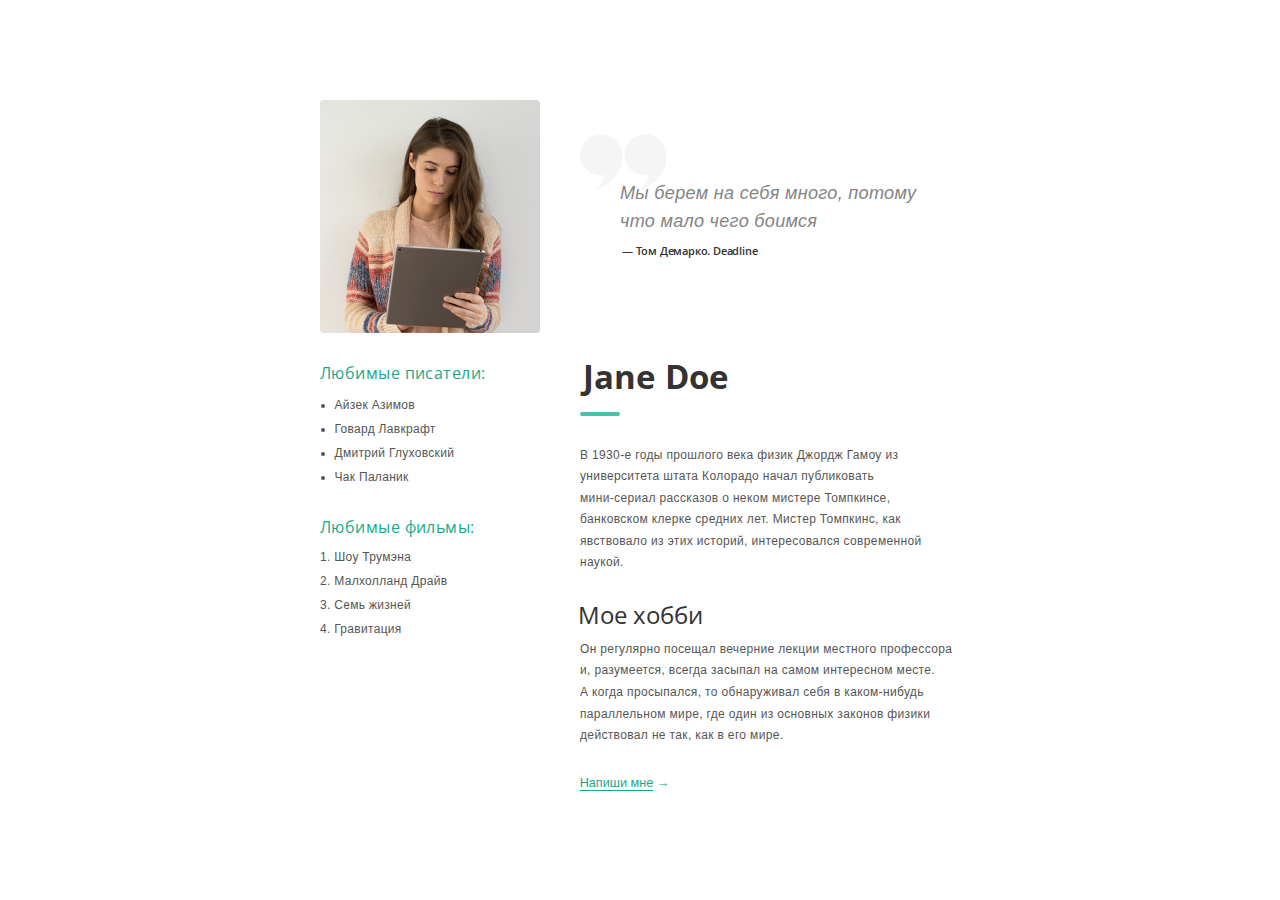
<file: index.html>
<!DOCTYPE html>
<html lang="en">
<head>
    <meta charset="UTF-8">
    <title>LW</title>
    <link href="https://fonts.googleapis.com/css?family=Open+Sans:400,600&display=swap&subset=cyrillic,cyrillic-ext" rel="stylesheet">
    <link href="style/style.css" rel="stylesheet">
</head>
<body>
    <header>
        <img class="my_photo" alt="photo" src="img/img.png">
        <div class="main_info">
            <img class="dots" alt="dots" src="img/quotes.png">
            <p class="first_text">
                Мы берем на себя много, потому что мало чего боимся
            </p>
            <p class="demarko">— Том Демарко. Deadline</p>
        </div>
    </header>
    <main>
        <div class="left">
            <p class="title_left">Любимые писатели:</p>
            <ul class="first_ul">
                <li>Айзек Азимов</li>
                <li>Говард Лавкрафт</li>
                <li>Дмитрий Глуховский</li>
                <li>Чак Паланик</li>
            </ul>
            <p class="title_left2">Любимые фильмы:</p>
            <ul class="second_ul">
                <li>1. Шоу Трумэна</li>
                <li>2. Малхолланд Драйв</li>
                <li>3. Семь жизней</li>
                <li>4. Гравитация</li>
            </ul>
        </div>
        <div class="rigth">
            <h1>Jane Doe</h1>
            <hr>
            <p class="main_text">
                В 1930-е годы прошлого века физик Джордж Гамоу из<br>университета штата Колорадо начал публиковать<br>мини-сериал рассказов о неком мистере Томпкинсе,<br>банковском клерке средних лет. Мистер Томпкинс, как<br>явствовало из этих историй, интересовался современной<br>наукой.
            </p>
            <h2>
                Мое хобби
            </h2>
            <p class="main_text2">
                Он регулярно посещал вечерние лекции местного профессора<br>и, разумеется, всегда засыпал на самом интересном месте.<br>
                А когда просыпался, то обнаруживал себя в каком-нибудь<br>параллельном мире, где один из основных законов физики<br>действовал не так, как в его мире.
            </p>
            <a href="#" class="link">Напиши мне</a><a href="#" class="arrow"> →</a>
        </div>
    </main>
</body>
</html>
</file>
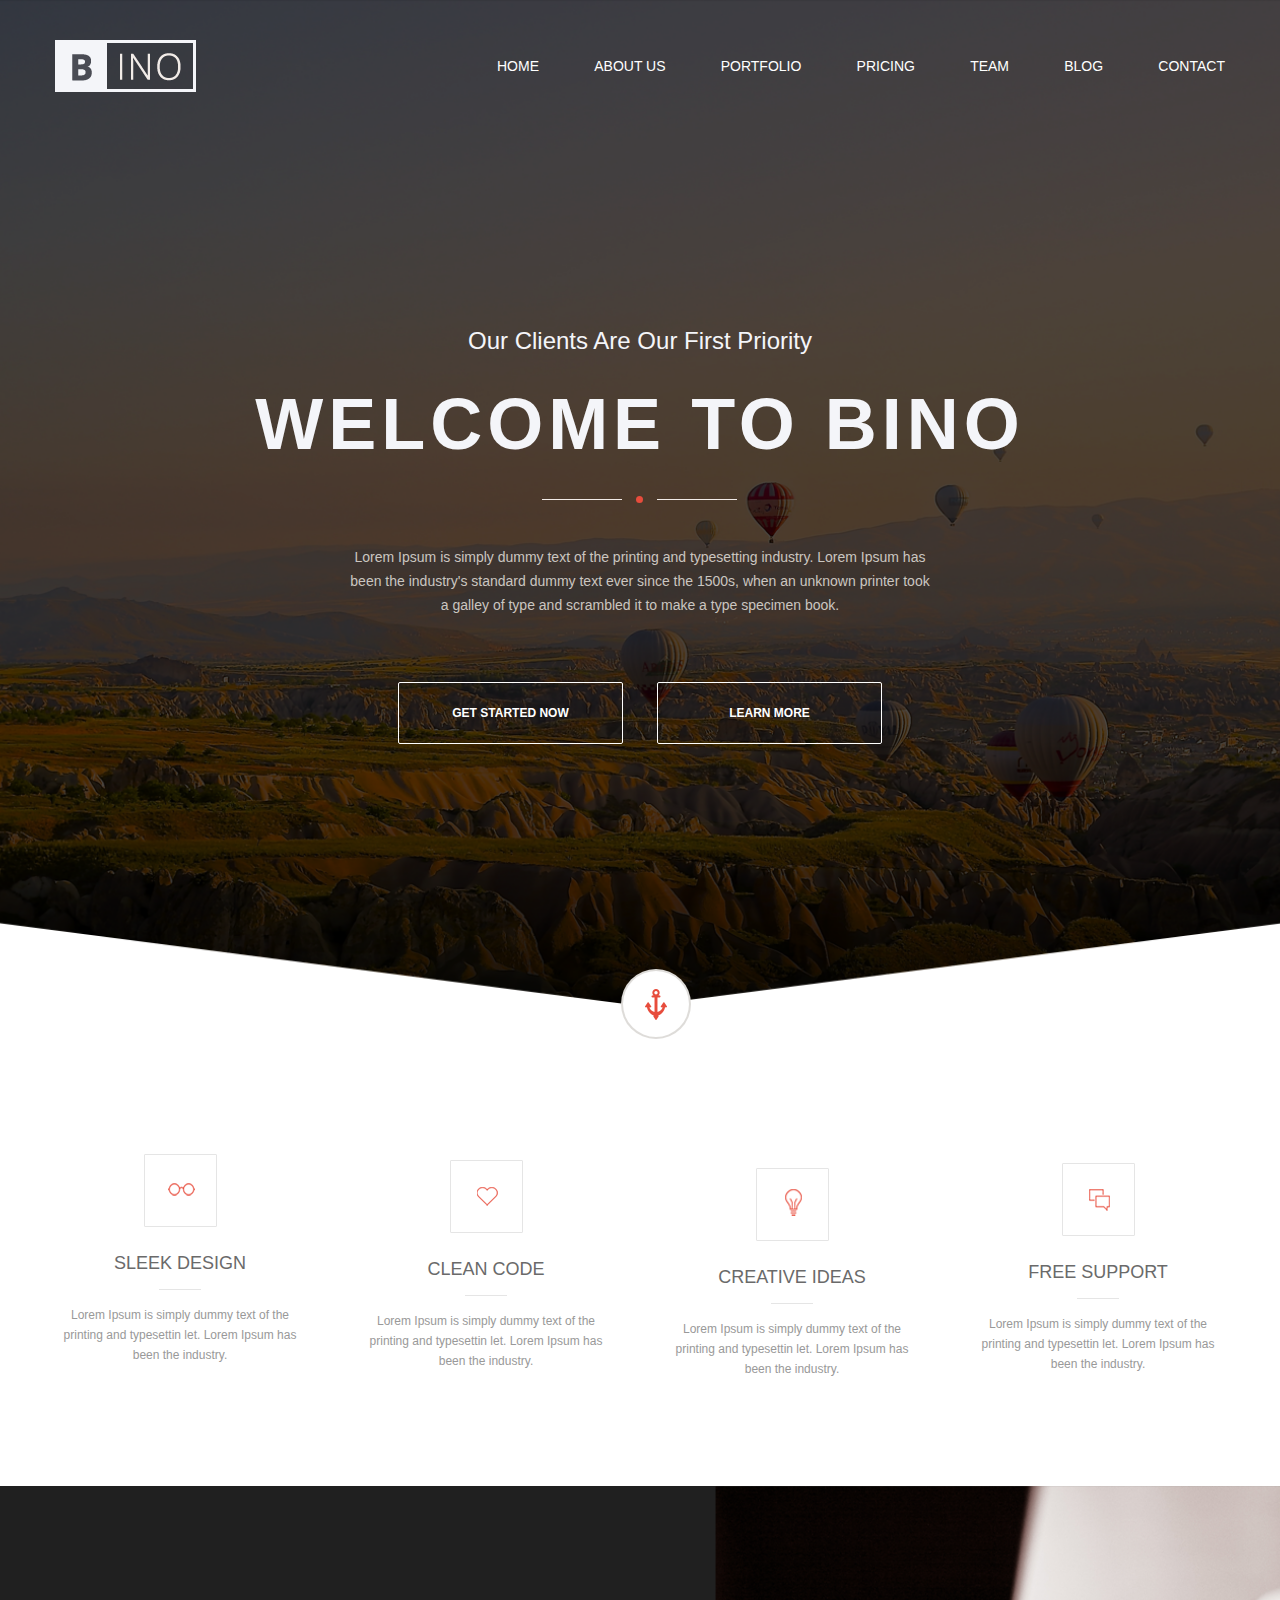
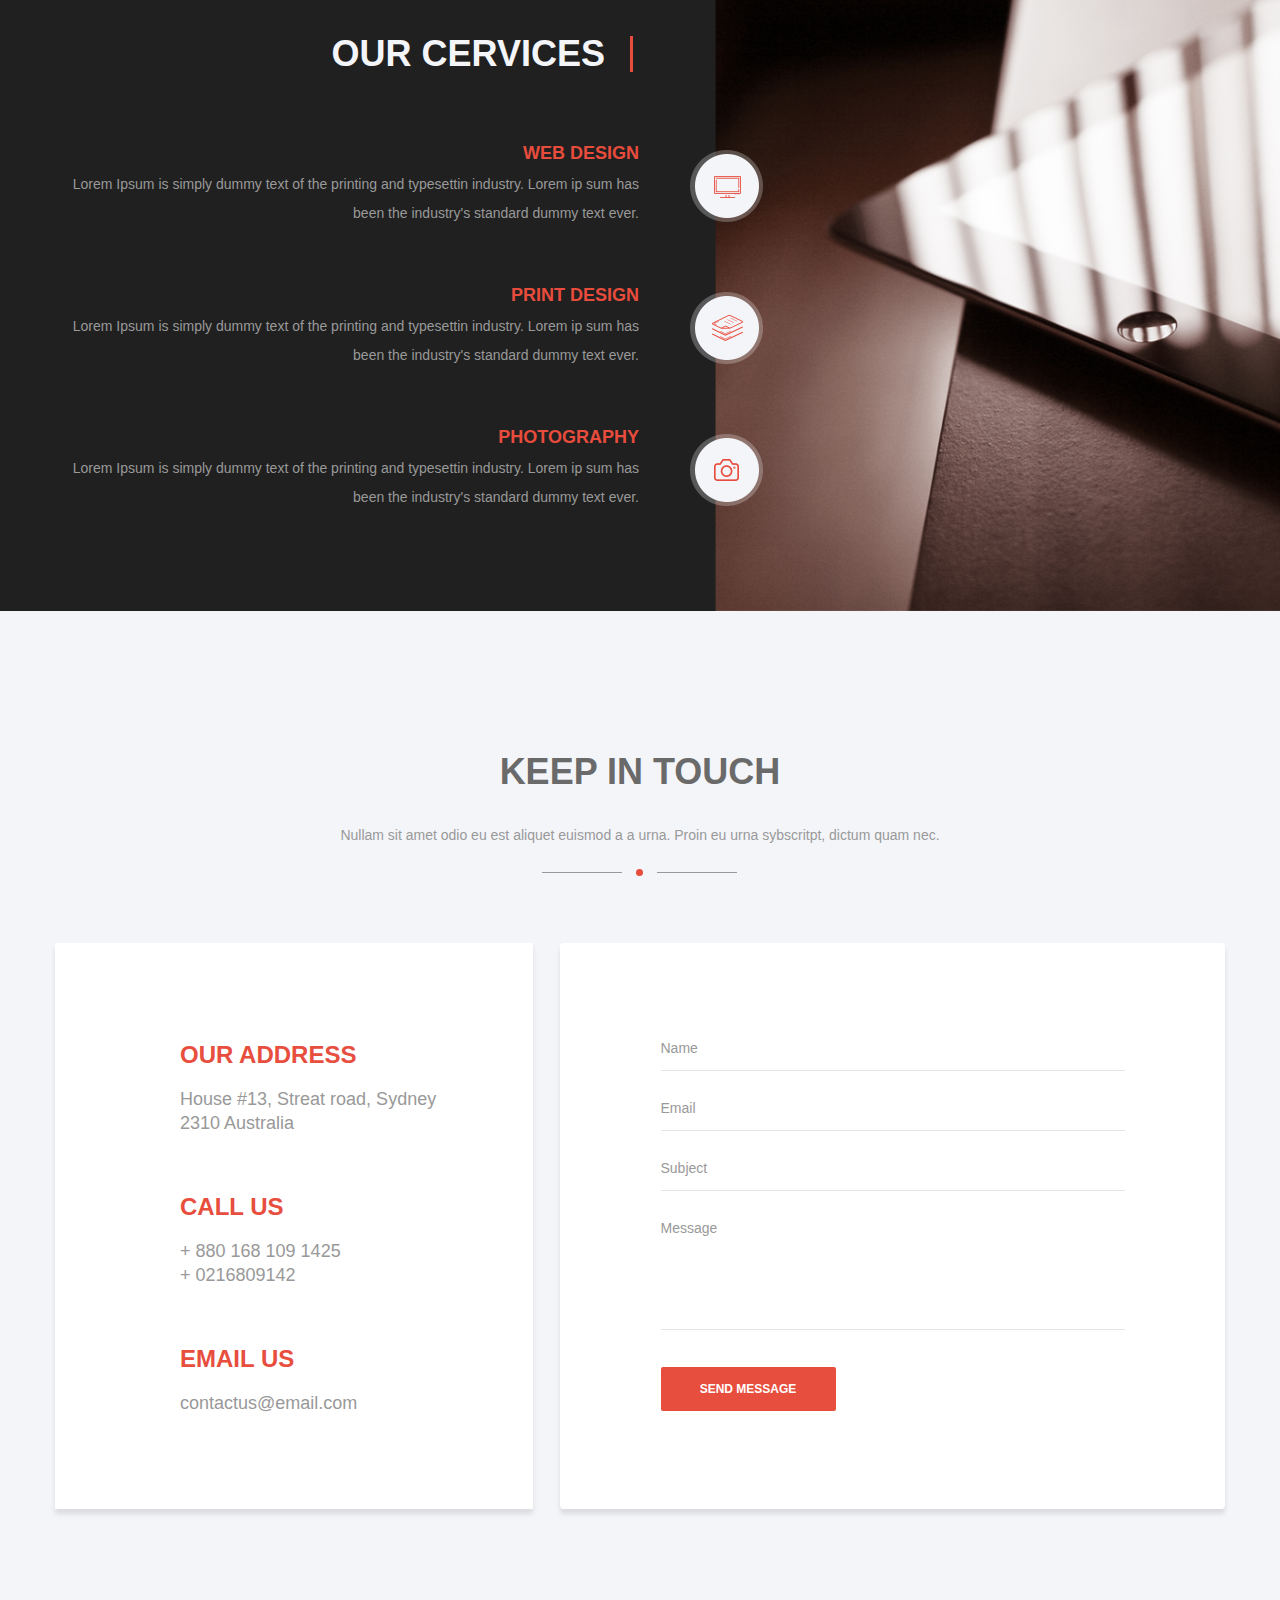
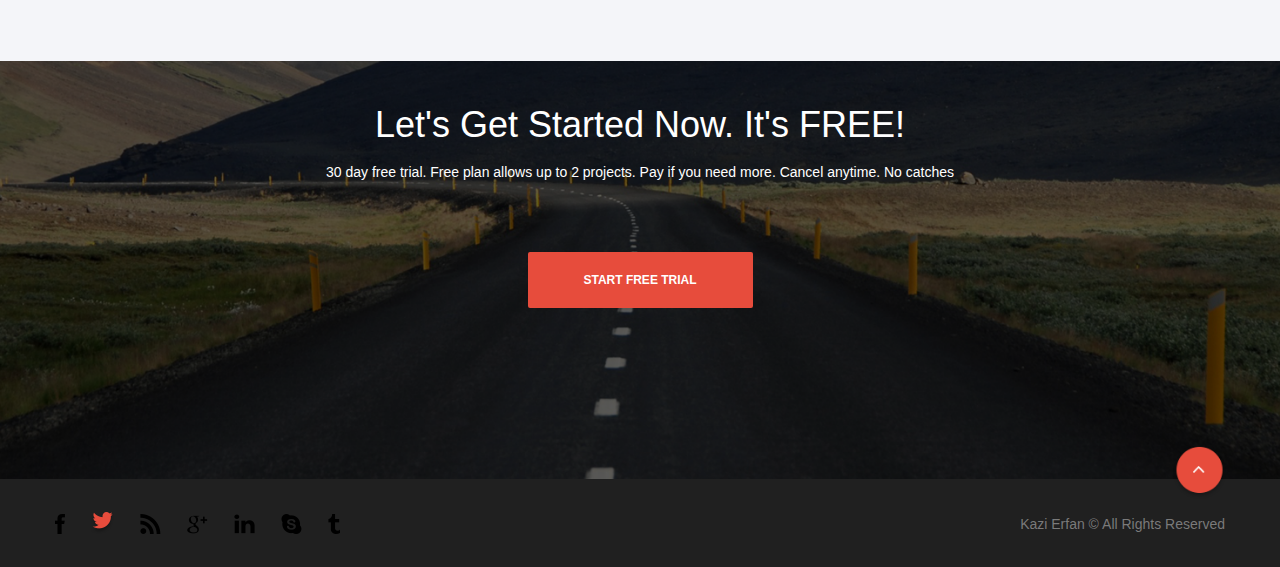
<file: BinoДопЗадание/index.html>
<!DOCTYPE html>
<html lang="en">
<head>
    <meta charset="UTF-8">
    <title>Bino</title>
    <meta name="viewport" content="width=device-width, initial-scale=1">
    <link href="https://fonts.googleapis.com/css?family=Open+Sans&display=swap" rel="stylesheet">
    <link rel="stylesheet" href="css/style.css">
</head>
<body>
    <a href="#"><img class="arrow_down" alt="arrow" src="imgs/icons/Up%20Arrow.png"></a>
    <header>
        <div class="inner navigation">
            <a href="#" class="logotype"><img src="imgs/logos/Bino.png" alt="logotype"></a>
            <nav>
                <a href="#" class="nav_link">home</a>
                <a href="#" class="nav_link">about us</a>
                <a href="#" class="nav_link">portfolio</a>
                <a href="#" class="nav_link">pricing</a>
                <a href="#" class="nav_link">team</a>
                <a href="#" class="nav_link">blog</a>
                <a href="#" class="nav_link">contact</a>
            </nav>
        </div>
        <div class="main_container">
            <p class="main_subtitle">
                Our Clients Are Our First Priority
            </p>
            <h1>WELCOME TO BINO</h1>
            <div class="rofl1">
                <hr><div class="circle"></div><hr>
            </div>
            <p class="lorem">
                Lorem Ipsum is simply dummy text of the printing and typesetting industry. Lorem Ipsum has been the industry's standard dummy text ever since the 1500s, when an unknown printer took a galley of type and scrambled it to make a type specimen book.
            </p>
            <div class="buttons">
                <button class="button">get started now</button>
                <button class="button">learn more</button>
            </div>
        </div>
    </header>
    <section id="eggs">
            <div class="down"><div class="bg"></div></div>
            <div class="features inner">
                <a href="#" class="egg">
                    <img class="egg_img1" src="imgs/icons/Sleek.png" alt="glasses">
                    <div class="img_container">
                    </div>
                    <p class="egg_title">
                        sleek design
                    </p>
                    <hr>
                    <p class="egg_text">
                        Lorem Ipsum is simply dummy text of the printing and typesettin let. Lorem Ipsum has been the industry.
                    </p>
                </a>
                <a href="#" class="egg">
                    <img class="egg_img2" src="imgs/icons/clean.png" alt="glasses">
                    <div class="img_container"></div>
                    <p class="egg_title">
                        clean code
                    </p>
                    <hr>
                    <p class="egg_text">
                        Lorem Ipsum is simply dummy text of the printing and typesettin let. Lorem Ipsum has been the industry.
                    </p>
                </a>
                <a href="#" class="egg">
                    <img class="egg_img3" src="imgs/icons/glasses.png" alt="glasses">
                    <div class="img_container"></div>
                    <p class="egg_title">creative ideas</p>
                    <hr>
                    <p class="egg_text">
                        Lorem Ipsum is simply dummy text of the printing and typesettin let. Lorem Ipsum has been the industry.
                    </p>
                </a>
                <a href="#" class="egg">
                    <img class="egg_img4" src="imgs/icons/sms.png" alt="glasses">
                    <div class="img_container"></div>
                    <p class="egg_title">free support</p>
                    <hr>
                    <p class="egg_text">
                        Lorem Ipsum is simply dummy text of the printing and typesettin let. Lorem Ipsum has been the industry.
                    </p>
                </a>
            </div>
    </section>
    <section id="services">
        <div class="inner">
            <div class="services_container">
                <div class="service_point_h2">
                    <h2>our cervices</h2>
                </div>
                <div class="service_point">
                    <div class="point_element">
                        <h3>web design</h3>
                        <p class="point_text">
                            Lorem Ipsum is simply dummy text of the printing and typesettin industry. Lorem ip sum has<br>been the industry's standard dummy text ever.
                        </p>
                    </div>
                    <div class="point_circle">
                        <img class="circle_img" src="imgs/icons/web.png" alt="web">
                    </div>
                </div>
                <div class="service_point">
                    <div class="point_element">
                        <h3>print design</h3>
                        <p class="point_text">
                            Lorem Ipsum is simply dummy text of the printing and typesettin industry. Lorem ip sum has<br>been the industry's standard dummy text ever.
                        </p>
                    </div>
                    <div class="point_circle">
                        <img class="circle_img" src="imgs/icons/print.png" alt="web">
                    </div>
                </div>
                <div class="service_point">
                    <div class="point_element">
                        <h3>photography</h3>
                        <p class="point_text">
                            Lorem Ipsum is simply dummy text of the printing and typesettin industry. Lorem ip sum has<br>been the industry's standard dummy text ever.
                        </p>
                    </div>
                    <div class="point_circle">
                        <img class="circle_img" src="imgs/icons/photo.png" alt="web">
                    </div>
                </div>
            </div>
        </div>
    </section>
    <section id="keep">
        <div class="keep inner">
            <h2>kEEP IN TOUCH</h2>
            <p class="keep_subtitle">
                Nullam sit amet odio eu est aliquet euismod a a urna. Proin eu urna sybscritpt, dictum quam nec.
            </p>
            <div class="rofl2">
                <hr><div class="circle"></div><hr>
            </div>
            <div class=" forms">
                <div class="weare">
                    <div class="weare_container">
                        <h4>our address</h4>
                        <p class="weare_text">
                            House #13, Streat road, Sydney  2310 Australia
                        </p>
                        <h4>call us</h4>
                        <p class="weare_text">
                            + 880 168 109 1425<br>+ 0216809142
                        </p>
                        <h4>email us</h4>
                        <p class="weare_text">
                            contactus@email.com
                        </p>
                    </div>
                </div>
                <div class="message">
                    <div class="message_container">
                        <p class="message_text">
                            Name
                        </p>
                        <hr>
                        <p class="message_text">
                            Email
                        </p>
                        <hr>
                        <p class="message_text">
                            Subject
                        </p>
                        <hr>
                        <p class="message_text">
                            Message
                        </p>
                        <hr class="last">
                        <button class="button_red">send message</button>
                    </div>
                </div>
            </div>
        </div>
    </section>
    <section class="pre_footer">
        <div class="footer inner">
            <p class="footer_title">
                Let's Get Started Now. It's FREE!
            </p>
            <p class="footer_text">
                30 day free trial. Free plan allows up to 2 projects. Pay if you need more. Cancel anytime. No catches
            </p>
            <button class="button_footer">start free trial</button>
        </div>
    </section>
    <footer>
        <div class="info inner">
            <div class="social">
                <a class="social_link"><img src="imgs/logos/facebook.png" alt="social"></a>
                <a class="social_link"><img src="imgs/logos/twitter.png" alt="social"></a>
                <a class="social_link"><img src="imgs/logos/rss.png" alt="social"></a>
                <a class="social_link"><img src="imgs/logos/google%20plus.png" alt="social"></a>
                <a class="social_link"><img src="imgs/logos/linkedin.png" alt="social"></a>
                <a class="social_link"><img src="imgs/logos/skype.png" alt="social"></a>
                <a class="social_link"><img src="imgs/logos/tumblr.png" alt="social"></a>
            </div>
        <div class="reserved">
            <p class="reserved_text">
                Kazi Erfan © All Rights Reserved
            </p>
        </div>
        </div>
    </footer>
</body>
</html>
</file>
<file: BinoДопЗадание/css/style.css>
*
{
}

p, h1, h2, h3, h4, h5, h6
{
    line-height: 1;
    margin: 0;
}

body
{
    box-sizing: border-box;
    margin: 0;
}

header
{
    padding-bottom: 262px;
    background-image: url("../imgs/bgs/Foreground.png");
    background-position: center;
    background-size: cover;
}

.inner
{
    margin: 0 auto;
    max-width: 1170px;
    width: 100%;
}

.navigation
{
    padding-top: 40px;
    display: flex;
    box-sizing: border-box;
}

nav
{
    margin-left: 301px;
    display: flex;
    justify-content: space-between;
    align-items: center;
    width: 729px;
}

.nav_link
{
    box-sizing: border-box;
    font-weight: 400;
    padding: 14px 0 18px 0;
    margin-left: 50px;
    font-size: 14px;
    font-family: "OpenSans", sans-serif;
    text-transform: uppercase;
    text-decoration: none;
    color: #ffffff;
    transition: .3s all linear;
}

.nav_link:hover
{
    color: #e74c3c;
    border-bottom: solid 1px #e74c3c;
}

.nav_link:first-child
{
    margin-left: 0;
}

.main_container
{
    display: flex;
    flex-direction: column;
    align-items: center;
    margin: 233px auto 0  auto;
    max-width: 785px;
}

.main_subtitle
{
    text-align: center;
    font-size: 24px;
    font-family: "OpenSans", sans-serif;
    color: rgb(244, 245, 249);
    margin-bottom: 35px;
}

h1
{
    text-align: center;
    font-size: 72px;
    font-weight: 700;
    width: 784px;
    font-family: "OpenSans", sans-serif;
    letter-spacing: 5px;
    color: rgb(244, 245, 249);
}

.rofl1
{
    display: flex;
    align-items: center;
    width: 196px;
    margin: 36px auto 43px auto;
}

.rofl2
{
    display: flex;
    align-items: center;
    width: 196px;
    margin: 23px auto 67px auto;
}

.circle
{
    margin: 0 14px 0 14px;
    display: flex;
    align-items: center;
    background-color: #e74c3c;
    height: 7px;
    width: 7px;
    border-radius: 50%;
}

.main_container hr
{
    background-color: #f1ebe7;
}

hr{
    background-color: #999999;
    border: none;
    height: 1px;
    margin: 0;
    width: 80px;
    display: inline-block;
}

.lorem
{
    margin: 0 auto 64px auto;
    text-align: center;
    max-width: 581px;
    font-size: 14px;
    font-family: "OpenSans", sans-serif;
    color: rgb(203, 198, 192);
    line-height: 1.714;
}

.button
{
    box-sizing: border-box;
    width: 225px;
    background-color: rgba(203, 198, 192, 0);
    font-size: 12px;
    color: #ffffff;
    font-family: "OpenSans", sans-serif;
    font-weight: bold;
    text-transform: uppercase;
    padding: 23px 0;
    border-radius: 2px;
    border: #ffffff solid 1px;
    transition: .3s all linear;
}

.button:first-child
{
    margin-right: 30px;
}

.button:hover
{
    background-color: #e74c3c;
    border: #e74c3c solid 1px;
    //border: none;
}

.bg
{
    position: relative;
    left: -2.5%;
    top: -1px;
    width: 70px;
    background-image: url("../imgs/icons/down.png");
    background-position: center;
    background-repeat: no-repeat;
    height: 70px;
}

.down
{
    box-sizing: border-box;
    z-index: 1;
    background-color: #ffffff;
    position: relative;
    left: 48.5%;
    top: -37px;
    width: 70px;
    height: 70px;
    border-radius: 50%;
    border: 2px solid rgba(189, 185, 179, 0.5);
    transition: .3s all linear;
}

.features
{
    margin: 65px auto 0 auto;
    display: flex;
    padding-bottom: 107px;

}

.egg
{
    margin-left: 28px;
    margin-right: 28px;
    text-decoration: none;
    display: flex;
    flex-direction: column;
    align-items: center;
    width: 250px;
}

.egg:first-child
{
    margin-left: 0;
}

.egg:last-child{
    margin-right: 0;
}


.egg:hover .img_container
{
    border: #ea6557 1px solid;
    transform: rotate(45deg);
}

.egg:hover .egg_title
{
    color: #ea6557;
}

.egg_img1
{
    position: relative;
    left: 1px;
    top: 42px;
    width: 27px;
    height: 13px;
    z-index: 59;
}

.egg_img2
{
    position: relative;
    left: 1px;
    top: 46px;
    width: 21px;
    height: 19px;
    z-index: 66;
}

.egg_img3
{
    position: relative;
    left: 1px;
    top: 48px;
    width: 17px;
    height: 27px;
    z-index: 73;
}

.egg_img4
{
    position: relative;
    left: 1px;
    top: 48px;
    width: 21px;
    height: 22px;
    z-index: 80;
}

.egg_title
{
    margin-top: 27px;
    transition: .3s all linear;
    margin-bottom: 17px;
    font-size: 18px;
    font-family: "OpenSans", sans-serif;
    color: #6a6a6a;
    text-transform: uppercase;
}

.egg hr
{
    background-color: #e5e5e5;
    border: none;
    height: 1px;
    width: 42px;
    margin: 0 auto 15px auto;
}

.egg_text
{
    font-size: 12px;
    font-family: "SourceSansPro", sans-serif;
    color: rgb(153, 153, 153);
    line-height: 1.667;
    text-align: center;
}

.img_container
{
    box-sizing: border-box;
    transition: .3s all linear;
    display: flex;
    align-items: center;
    justify-content: center;
    min-height: 73px;
    width: 73px;
    border-radius: 1px;
    border: 1px solid #e5e5e5;
}

#services
{
    background-image: url("../imgs/bgs/Background.png");
    background-position: center;
    background-size: cover;
    background-repeat: no-repeat;
}

.services_container
{
    padding-left: 8px;
    padding-top: 150px;
    padding-bottom: 99px;
    display: flex;
    flex-direction: column;
    max-width: 700px;


}

#services h2
{
    margin-bottom: 72px;
    padding-right: 25px;
    border-right: 3px solid #e74c3c;
    font-size: 36px;
    font-family: "SourceSansPro", sans-serif;
    color: rgb(244, 245, 249);
    font-weight: bold;
    text-transform: uppercase;
    text-align: right;
}

#services h3
{
    margin-bottom: 8px;
    display: inline-block;
    font-size: 18px;
    font-family: "OpenSans", sans-serif;
    color: rgb(231, 76, 60);
    text-align: right;
    text-transform: uppercase;
}


#services p
{
    margin-bottom: 70px;
    font-size: 14px;
    font-family: "SourceSansPro", sans-serif;
    color: rgb(153, 153, 153);
    text-align: right;
    line-height: 2.071;
}

#services p:last-child
{
    margin-bottom: 0;
}

@media screen and(min-width: 460px){
    #services
    {
        background-size: cover;
    }
}

@media screen and(max-width: 459px){
    #services
    {
        background-size: cover;
    }
}

.point_element
{
    display: flex;
    flex-direction: column;
    justify-content: end;
}

.point_text
{
    width: 570px;
}

.service_point
{
    display: flex;
    justify-content: right;
    max-width: 700px;
    margin-bottom: 58px;
}

.service_point:last-child
{
    margin-bottom: 0;
}

.service_point_h2
{
    display: flex;
    justify-content: flex-end;
    max-width: 570px;
}

.point_circle
{
    display: flex;
    align-items: center;
    margin-left: 51px;
}

#keep
{
    background-color: #f4f5f9;
    padding: 143px 0 152px 0;
}

#keep h2
{
    margin-bottom: 35px;
    font-size: 36px;
    font-family: "SourceSansPro", sans-serif;
    color: rgb(106, 106, 106);
    font-weight: bold;
    text-transform: uppercase;
    text-align: center;
    text-shadow: 0 1px 0 rgba(255, 255, 255, 0.004);
}

.keep_subtitle
{
    margin-bottom: 20px;
    font-size: 14px;
    font-family: "OpenSans", sans-serif;
    color: rgb(153, 153, 153);
    line-height: 1.5;
    text-align: center;
}

.forms
{
    display: flex;
    justify-content: space-between;
}

.weare
{
    box-shadow: 0 5px 5px 0 rgba(0, 0, 0, 0.1);
    width: 478px;
    height: 566px;
    background-color: #fff;
}

.message
{
    border-radius: 4px;
    box-shadow: 0 5px 5px 0 rgba(0, 0, 0, 0.1);
    width: 665px;
    height: 566px;
    background-color: #fff;
}

h4
{
    font-size: 24px;
    font-family: "SourceSansPro", sans-serif;
    color: rgb(231, 78, 62);
    line-height: 1;
    text-align: left;
    text-transform: uppercase;
    margin-bottom: 21px;
}

.weare_text
{
    font-size: 18px;
    font-family: "OpenSans", sans-serif;
    color: rgb(153, 153, 153);
    line-height: 1.333;
    text-align: left;
    margin-bottom: 59px;
}

.weare_text:last-child
{
    margin-bottom: 0;
}

.weare_container
{
    box-sizing: border-box;
    padding: 100px 90px 97px 125px;
}

.message_text
{
    font-size: 14px;
    font-family: "OpenSans", sans-serif;
    color: rgb(153, 153, 153);
    text-align: left;
}


.message_container
{
    padding: 98px 0 97px 0;
    width: 464px;
    margin: 0 auto;
}

.message hr
{
    margin-bottom: 26px;
    margin-top: 15px;
    background-color: #e5e5e5;
    border: none;
    height: 1px;
    width: 464px;
}
.message .last
{
    margin-top: 94px;
    margin-bottom: 33px;
}

.button_red
{
    box-sizing: border-box;
    width: 175px;
    background-color: #e74e3e;
    font-size: 12px;
    color: #ffffff;
    font-family: "OpenSans", sans-serif;
    font-weight: bold;
    text-transform: uppercase;
    padding: 15px 0;
    border-radius: 2px;
    border: none;
}

.pre_footer
{
    padding: 46px 0 33px 0;
    background-image: url("../imgs/bgs/footer_background.png");
    background-size: cover;
    background-position: center;
    background-repeat: no-repeat;
}

.footer_title
{
    font-size: 36px;
    font-family: "OpenSans", sans-serif;
    color: rgb(255, 255, 255);
    text-align: center;
    margin-bottom: 18px;
}

.footer_text
{
    font-size: 14px;
    font-family: "OpenSans", sans-serif;
    color: #ffffff;
    line-height: 1.714;
    text-align: center;
    margin-bottom: 67px;
}

.button_footer
{
    box-sizing: border-box;
    width: 225px;
    background-color: #e74c3c;
    font-size: 12px;
    color: #ffffff;
    font-family: "OpenSans", sans-serif;
    font-weight: bold;
    text-transform: uppercase;
    padding: 21px 0;
    border-radius: 2px;
    border: none;
    margin-bottom: 138px;
}

.footer
{
    display: flex;
    flex-direction: column;
    align-items: center;
}

footer
{
    background-color: #202020;
    padding: 33px 0 29px 0;
    border: none;
}

.social_link
{
    margin-left: 22px;
}

.social_link:first-child
{
    margin-left: 0;
}

.reserved_text
{
    font-size: 14px;
    font-family: "OpenSans", sans-serif;
    color: rgba(153, 153, 153, 0.749);
    line-height: 1.714;
}


.info
{
    display: flex;
    align-items: center;
    justify-content: space-between;
}

.arrow_down
{
    position: absolute;
    right: 54px;
    top: 3646px;
    width: 53px;
    height: 53px;
    z-index: 203;
}
</file>
<file: style/style.css>
/* Eric Meyer's CSS Reset */
html, body, div, span, applet, object, iframe,
h1, h2, h3, h4, h5, h6, p, blockquote, pre,
a, abbr, acronym, address, big, cite, code,
del, dfn, em, img, ins, kbd, q, s, samp,
small, strike, strong, sub, sup, tt, var,
b, u, i, center,
dl, dt, dd, ol, ul, li,
fieldset, form, label, legend,
table, caption, tbody, tfoot, thead, tr, th, td,
article, aside, canvas, details, embed,
figure, figcaption, footer, header, hgroup,
menu, nav, output, ruby, section, summary,
time, mark, audio, video {
    margin: 0;
    padding: 0;
    border: 0;
    font-size: 100%;
    vertical-align: baseline;
}
/* HTML5 display-role reset for older browsers */
article, aside, details, figcaption, figure,
footer, header, hgroup, menu, nav, section {
    display: block;
}
ol, ul {
    list-style: none;
}
blockquote, q {
    quotes: none;
}
blockquote:before, blockquote:after,
q:before, q:after {
    content: none;
}
table {
    border-collapse: collapse;
    border-spacing: 0;
}

/*------START-----*/

header
{
    margin-left: 320px;
    padding-top: 100px;
    display: flex;
}

.my_photo
{
    width: 220px;
    height: 233px;
}

.main_info {
    margin-left: 40px;
}

.dots {
    top: 134px;
    position: absolute;
    z-index: -2;
    width: 87px;
    height: 57px;
}

.first_text {
    width: 304px;
    height: 63px;
    padding-top: 79px;
    color: #848484;
    font-family: Georgia, sans-serif;
    font-style: italic;
    padding-left: 40px;
    font-size: 18.1px;
    line-height: 28px;
    letter-spacing: 0.3px;
}

.demarko {
    padding-left: 42px;
    margin-top: 0.5px;
    color: #333333;
    font-family: "Open Sans", sans-serif;
    font-size: 11px;
    font-weight: 600;
    letter-spacing: -0.2px;
}

main
{
    display: flex;
    margin-left: 320px;
}

.first_ul li
{
    margin-left: 14.5px;
    list-style: disc;
    color: #555555;
    font-family: Georgia, sans-serif;
    font-size: 12px;
    font-weight: 400;
    line-height: 14px;
    margin-bottom: 10.2px;
    letter-spacing: 0.3px;
}


.first_ul li:last-child
{
    margin-bottom: 41px;
}

.title_left
{
    width: 247px;
    margin-top: 38.4px;
    height: 18px;
    color: #15a98c;
    font-family: "Open Sans", sans-serif;
    font-size: 16px;
    line-height: 5px;
    font-weight: 400;
    letter-spacing: 0.44px;
    margin-bottom: 8.5px;
}

.title_left2
{
    width: 247px;
    height: 18px;
    color: #15a98c;
    font-family: "Open Sans", sans-serif;
    font-size: 16px;
    line-height: 5px;
    font-weight: 400;
    letter-spacing: 0.44px;
    margin-bottom: 7px;
}

.second_ul li
{
    list-style: none;
    color: #555555;
    font-family: Georgia, sans-serif;
    font-size: 12px;
    font-weight: 400;
    line-height: 14px;
    margin-bottom: 10px;
    letter-spacing: 0.3px;
}


.second_ul li:last-child
{
    margin-bottom: 41px;
}

h1
{
    margin-top: 22px;
    margin-left: 16px;
    width: 214px;
    height: 44px;
    color: #333333;
    font-family: "Open Sans", sans-serif;
    font-size: 33px;
    font-weight: bold;
    line-height: 44px;
}

hr
{
    margin-top: 13px;
    margin-left: 13px;
    width: 40px;
    height: 4px;
    border-radius: 3px;
    background-color: #45c3aa;
    border: none;
    display: inline-block;
}

.main_text
{
    width: 367px;
    height: 149px;
    color: #555555;
    font-family: Georgia, sans-serif;
    font-size: 12px;
    letter-spacing: 0.35px;
    font-weight: 400;
    line-height: 21.6px;
    margin-left: 13px;
    margin-top: 16.5px;
}

h2
{
    width: 184px;
    height: 27px;
    color: #333333;
    font-family: "Open Sans",sans-serif;
    font-size: 24px;
    font-weight: 400;
    margin-left: 11px;
    line-height: 42px;
}

.main_text2
{
    width: 380px;
    height: 129px;
    color: #555555;
    font-family: Georgia, sans-serif;
    font-size: 12px;
    letter-spacing: 0.35px;
    font-weight: 400;
    line-height: 21.6px;
    margin-left: 13px;
    margin-top: 18.3px;
}

.link{
    /* Style for "Напиши мне" */
    width: 139px;
    height: 18px;
    color: #15a98b;
    font-family: Georgia,sans-serif;
    font-size: 12.66px;
    margin-left: 12.7px;
    font-weight: 400;
    line-height: 31px;
    text-decoration: none;
    border-bottom: 1px solid #15a98b;
    /* Text style for "Напиши мне" */
}

.arrow
{
    width: 139px;
    height: 18px;
    color: #15a98b;
    font-family: Georgia,sans-serif;
    font-size: 12.66px;
    font-weight: 400;
    line-height: 31px;
    text-decoration: none;
}
</file>
